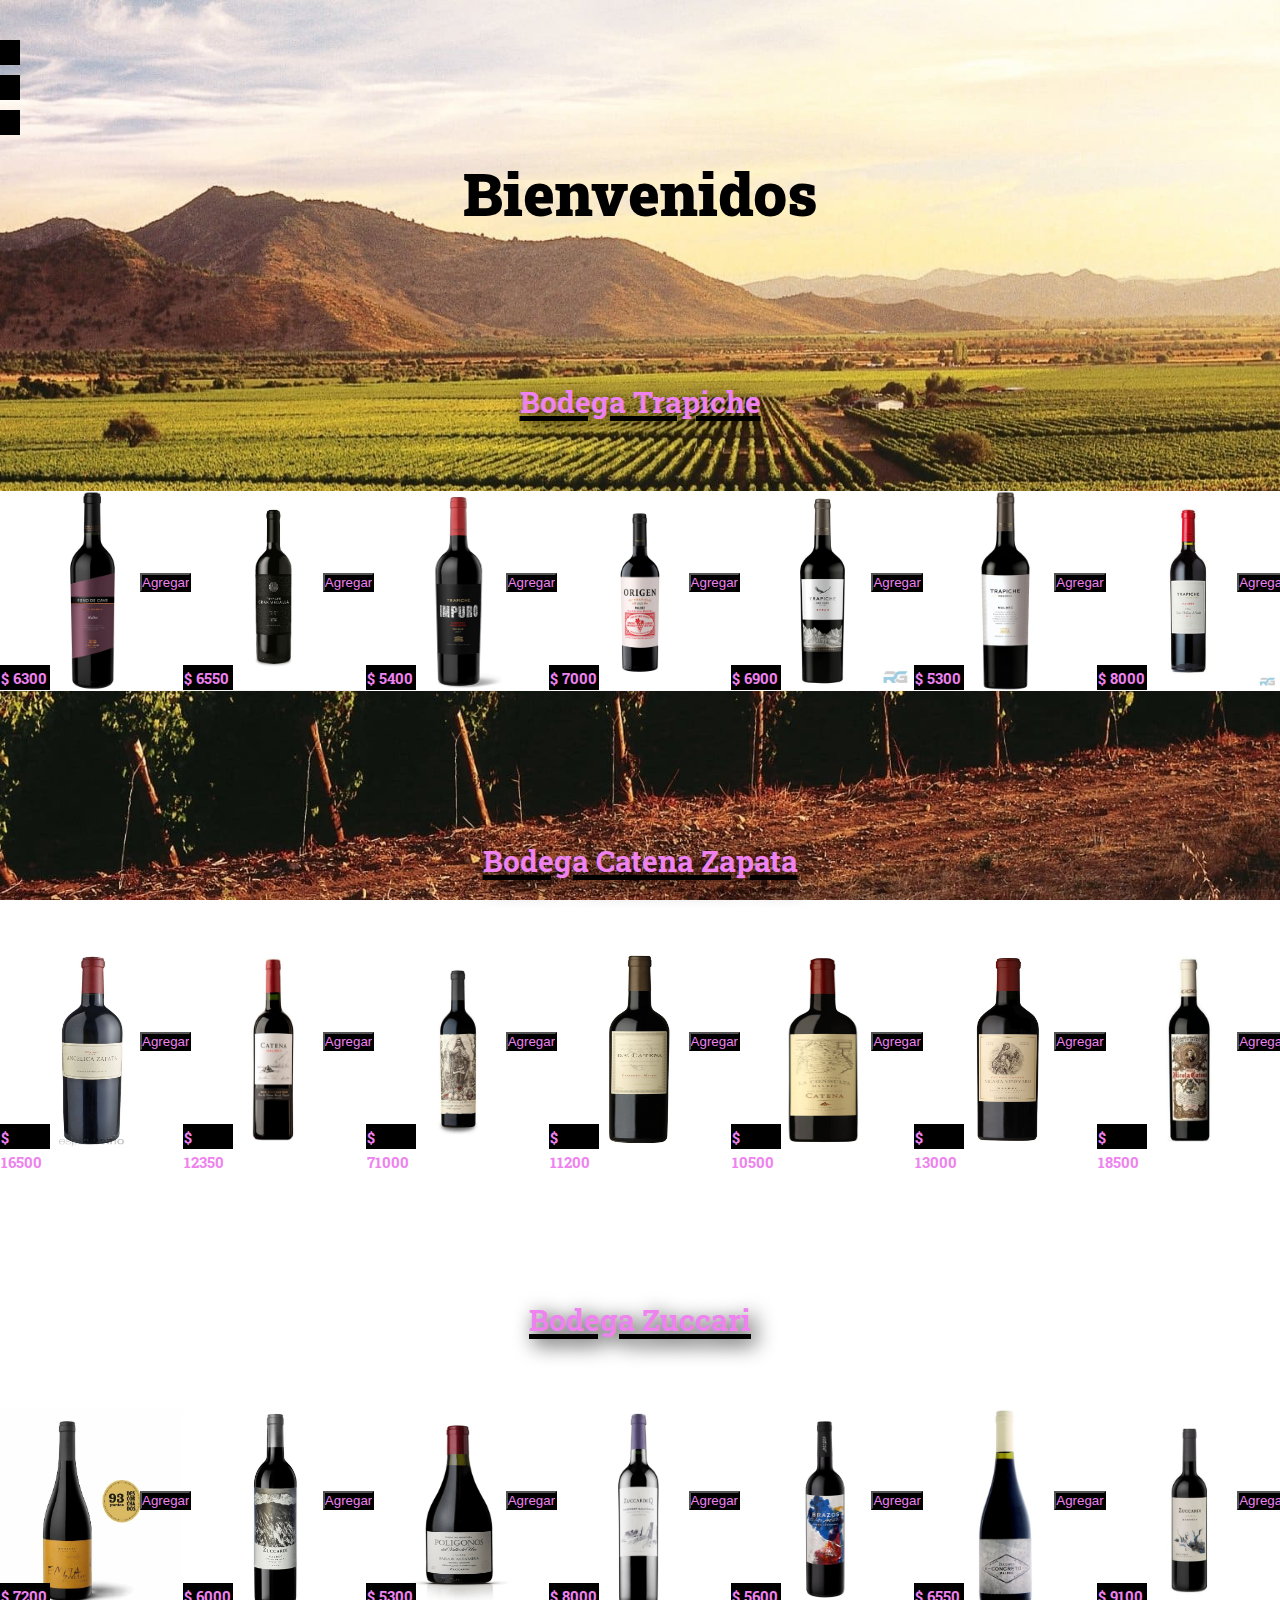
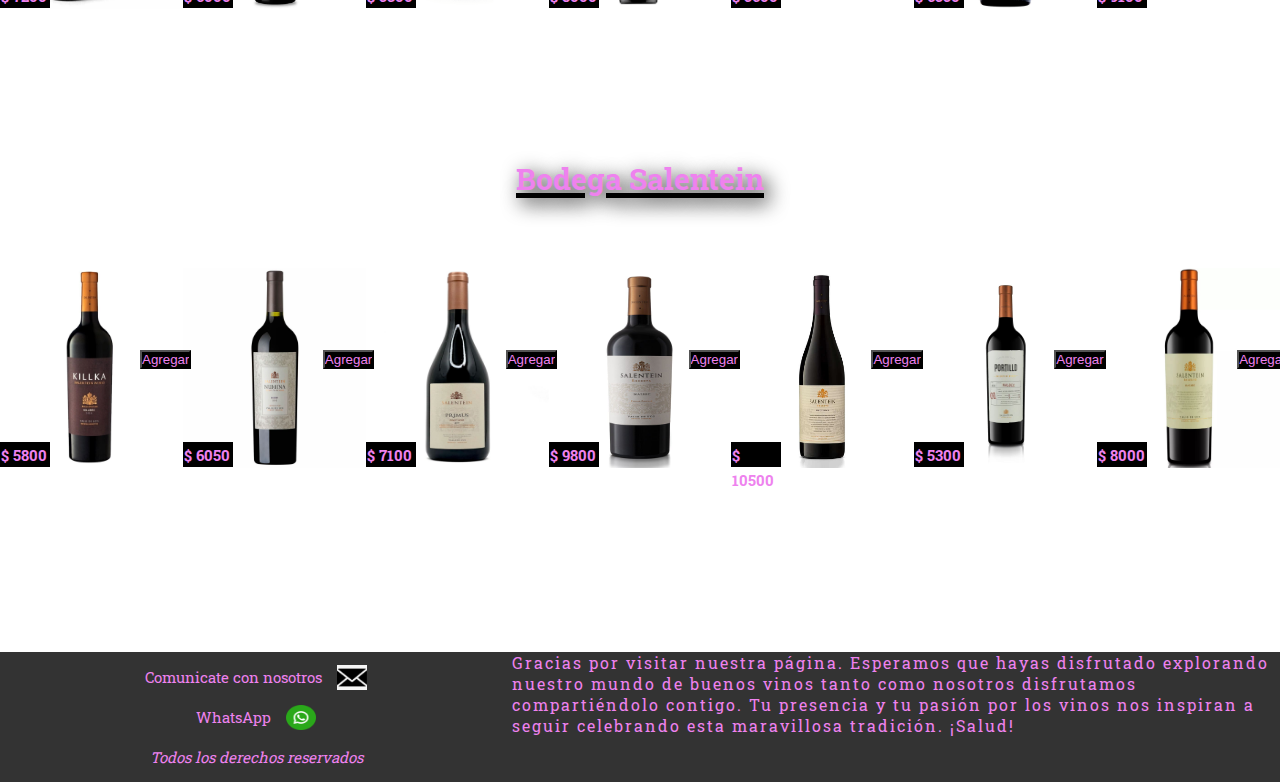
<file: index.html>
<!DOCTYPE html>
<html lang="en">
<head>
    <meta charset="UTF-8">
    <meta name="viewport" content="width=device-width, initial-scale=1.0">
    <!-- Link de css -->
    <link rel="stylesheet" href="CSS/misestilos.css">
    <!-- JavaScript -->
    <script defer src="JS/script.js"></script>
    <title>Pre-Entrega 2</title>
</head>
<body>
    <nav>
        <ul class="lista1">
            <li id="listVinos"><button id="menu-vinos">Vinos</button></li>
            <li class="list1"><a href="#" target="_blank">Contacto</a></li>
            <li class="list1"><a href="Carrito.html" target="_blank"><img src="Img/carro-de-la-compra.png" alt=""></a></li>
        </ul>    

        <div id="menu-contenedor">
            <ul id="lista2">
                <li ><button class="submenu-vinos">Trapiche</button></li>
                <li ><button class="submenu-vinos">Catena Z</button></li>
                <li ><button class="submenu-vinos">Zuccari</button></li>
                <li ><button class="submenu-vinos">Salentein</button></li>
            </ul>
        </div>
                
        <div id="submenu-contenedor1" class="submenu-contenedor">
            <div ><img src="Img/Img- Trapiche/Fond de Cave - Gran Reserva - Malbec.webp" alt=""></div>

            <div ><img src="Img/Img- Trapiche/Gran Medalla.png" alt=""></div>

            <div><img src="Img/Img- Trapiche/Impuro - Cabernet.jpeg" alt=""></div>

            <div ><img src="Img/Img- Trapiche/Origen - Malbec.webp" alt=""></div>

            <div ><img src="Img/Img- Trapiche/Trapiche OAK CASK - Syrah.jpg" alt=""></div>

            <div ><img src="Img/Img- Trapiche/Trapiche Reserva - Malbec.webp" alt=""></div>

            <div ><img src="Img/Img- Trapiche/trapiche-malbec-single-vineyard.jpg" alt=""></div>
        </div>
        
        <div id="submenu-contenedor2" class="submenu-contenedor">
            <div><img src="Img/Img-Catena/Angelica Zapata - Malbec.jpg" alt=""></form></div>

            <div><img src="Img/Img-Catena/Catena - Malbec.jpg" alt=""></div>

            <div><img src="Img/Img-Catena/catena-zapata-malbec-argentino-2017-vino-catena-zapata-990982_800x.webp" alt=""></div>

            <div><img src="Img/Img-Catena/DV Catena - Cabernet - Malbec.jpg" alt=""></div>

            <div><img src="Img/Img-Catena/La Consulta - Malbec. Catena Zapata.jpg" alt=""></div>

            <div><img src="Img/Img-Catena/Nicasi Vineyard - Malbec.jpg" alt=""></div>

            <div><img src="Img/Img-Catena/Nicolas Catena - Malbec.jpeg" alt=""></div>

        </div>
        
        
        <div id="submenu-contenedor3" class="submenu-contenedor">
            <div><img src="Img/Img-Zuccari/Emma Zuccari - Bonarda.jpg" alt=""></div>

            <div><img src="Img/Img-Zuccari/Joseb Zuccardi - Malbec.jpg" alt=""></div>

            <div><img src="Img/Img-Zuccari/Poligonos del Valle de Uco - Malbec.png" alt=""></div>

            <div><img src="Img/Img-Zuccari/VINO ZUCCARDI Q-CABERNET.jpg" alt=""></div>

            <div><img src="Img/Img-Zuccari/zuccardi-brazos-red-blend-750cc.jpg" alt=""></div>

            <div><img src="Img/Img-Zuccari/Zuccardi-Concreto-Malbec.jpg" alt=""></div>

            <div><img src="Img/Img-Zuccari/zuccardi-serie-a_bonarda.jpg" alt=""></div>

        </div>
        
        
        <div id="submenu-contenedor4" class="submenu-contenedor">

            <div><img src="Img/Img-Salentein/Killka - Malbec.jpg" alt=""></div>

            <div><img src="Img/Img-Salentein/Numina - Malbec.jpeg" alt=""></div>

            <div><img src="Img/Img-Salentein/Primus - Pinot Noir.jpg" alt=""></div>

            <div><img src="Img/Img-Salentein/Salentein Reserva - Malbec.jpg" alt=""></div>

            <div><img src="Img/Img-Salentein/Salentein Reserve - Pinot Noir.jpg" alt=""></div>

            <div><img src="Img/Img-Salentein/SALENTEIN-PORTILLO-MALBEC.jpg" alt=""></div>

            <div><img src="Img/Img-Salentein/Salentein-Reserve-Malbec.jpg" alt=""></div>

        </div>
            
    </nav>

    <main>
        <h1>Bienvenidos</h1>

        <h2>Bodega Trapiche</h2>

        <section class="section">
            
            <div class="vinos"><img src="Img/Img- Trapiche/Fond de Cave - Gran Reserva - Malbec.webp" alt="Fond de Cave - Malbec"> <p>$ <span class="precio">6300</span> </p><input type="submit" value="Agregar" class="agregar"></div>

            <div class="vinos"><img src="Img/Img- Trapiche/Gran Medalla.png" alt="Gran Medalla - Malbec"> <p>$ <span class="precio">6550</span> </p><input type="submit" value="Agregar" class="agregar"></div>

            <div class="vinos"><img src="Img/Img- Trapiche/Impuro - Cabernet.jpeg" alt="Impuro - Cabernet"> <p>$ <span class="precio">5400</span> </p><input type="submit" value="Agregar" class="agregar"></div>

            <div class="vinos"><img src="Img/Img- Trapiche/Origen - Malbec.webp" alt="Origen - Malbec"> <p>$ <span class="precio">7000</span> </p><input type="submit" value="Agregar" class="agregar"></div>

            <div class="vinos"><img src="Img/Img- Trapiche/Trapiche OAK CASK - Syrah.jpg" alt="OAK CASK - Syrah"> <p>$ <span class="precio">6900</span> </p><input type="submit" value="Agregar" class="agregar"></div>

            <div class="vinos"><img src="Img/Img- Trapiche/Trapiche Reserva - Malbec.webp" alt="Reserva - Malbec"><p>$ <span class="precio">5300</span> </p><input type="submit" value="Agregar" class="agregar"></div>

            <div class="vinos"><img src="Img/Img- Trapiche/trapiche-malbec-single-vineyard.jpg" alt="Single Vineyard - Malbec"><p>$ <span class="precio">8000</span> </p><input type="submit" value="Agregar" class="agregar"></div>
        </section>

        <h2>Bodega Catena Zapata</h2>

        <section class="section">

            <div class="vinos"><img src="Img/Img-Catena/Angelica Zapata - Malbec.jpg" alt=" Angelica Zapata - Malbec"><p>$ <span class="precio">16500</span> </p><input type="submit" value="Agregar" class="agregar"></div>

            <div class="vinos"><img src="Img/Img-Catena/Catena - Malbec.jpg" alt="Catena - Malbec"><p>$ <span class="precio">12350</span> </p><input type="submit" value="Agregar" class="agregar"></div>

            <div class="vinos"><img src="Img/Img-Catena/catena-zapata-malbec-argentino-2017-vino-catena-zapata-990982_800x.webp" alt=" Malbec Argentino"><p>$ <span class="precio">71000</span> </p><input type="submit" value="Agregar" class="agregar"></div>

        
            <div class="vinos"><img src="Img/Img-Catena/DV Catena - Cabernet - Malbec.jpg" alt="DV Catena - Cabernet"><p>$ <span class="precio">11200</span> </p><input type="submit" value="Agregar" class="agregar"></div>

            <div class="vinos"><img src="Img/Img-Catena/La Consulta - Malbec. Catena Zapata.jpg" alt="La Consulta - Malbec"><p>$ <span class="precio">10500</span> </p><input type="submit" value="Agregar" class="agregar"></div>

            <div class="vinos"><img src="Img/Img-Catena/Nicasi Vineyard - Malbec.jpg" alt="Nicasi Vineyard . Malbec"><p>$ <span class="precio">13000</span> </p><input type="submit" value="Agregar" class="agregar"></div>

            <div class="vinos"><img src="Img/Img-Catena/Nicolas Catena - Malbec.jpeg" alt="Nicolas Catena - Malbec"><p>$ <span class="precio">18500</span> </p><input type="submit" value="Agregar" class="agregar"></div>
        </section>

        <h2>Bodega Zuccari</h2>

        <section class="section">
            

            <div class="vinos"><img src="Img/Img-Zuccari/Emma Zuccari - Bonarda.jpg" alt="Emma Zucarri - Bonarda"><p>$ <span class="precio">7200</span> </p><input type="submit" value="Agregar" class="agregar"></div>

            <div class="vinos"><img src="Img/Img-Zuccari/Joseb Zuccardi - Malbec.jpg" alt="Joseb Zuccari - Malbec"><p>$ <span class="precio">6000</span> </p><input type="submit" value="Agregar" class="agregar"></div>

            <div class="vinos"><img src="Img/Img-Zuccari/Poligonos del Valle de Uco - Malbec.png" alt="Poligonos - Malbec"><p>$ <span class="precio">5300</span> </p><input type="submit" value="Agregar" class="agregar"></div>

            <div class="vinos"><img src="Img/Img-Zuccari/VINO ZUCCARDI Q-CABERNET.jpg" alt="Zuccari Q - Cabernet"><p>$ <span class="precio">8000</span> </p><input type="submit" value="Agregar" class="agregar"></div>

            <div class="vinos"><img src="Img/Img-Zuccari/zuccardi-brazos-red-blend-750cc.jpg" alt="Brazos - Red Blend"><p>$ <span>5600</span class="precio"> </p><input type="submit" value="Agregar" class="agregar"></div>

            <div class="vinos"><img src="Img/Img-Zuccari/Zuccardi-Concreto-Malbec.jpg" alt="Concreto - Malbec"><p>$ <span class="precio">6550</span> </p><input type="submit" value="Agregar" class="agregar"></div>

            <div class="vinos"><img src="Img/Img-Zuccari/zuccardi-serie-a_bonarda.jpg" alt="Serie A - Bonarda"><p>$ <span class="precio">9100</span> </p><input type="submit" value="Agregar" class="agregar"></div>
        </section>

        <h2>Bodega Salentein</h2>

        <section class="section">
            

            <div class="vinos">
                <img src="Img/Img-Salentein/Killka - Malbec.jpg" alt="Killka - Malbec">
                <p>$ <span class="precio">5800</span> </p>
                <input type="submit" value="Agregar" class="agregar">
            </div>

            <div class="vinos"><img src="Img/Img-Salentein/Numina - Malbec.jpeg" alt="Numina - Malbec"><p>$ <span class="precio">6050</span> </p><input type="submit" value="Agregar" class="agregar"></div>

            <div class="vinos"><img src="Img/Img-Salentein/Primus - Pinot Noir.jpg" alt="Primus - Pinot Noir"><p>$ <span class="precio">7100</span> </p><input type="submit" value="Agregar" class="agregar"></div>

            <div class="vinos"><img src="Img/Img-Salentein/Salentein Reserva - Malbec.jpg" alt="Salentein Reserva - Malbec"><p>$ <span class="precio">9800</span> </p><input type="submit" value="Agregar" class="agregar"></div>

            <div class="vinos"><img src="Img/Img-Salentein/Salentein Reserve - Pinot Noir.jpg" alt="Salentein Reserve - Pinot Noir"><p>$ <span class="precio">10500</span> </p><input type="submit" value="Agregar" class="agregar"></div>

            <div class="vinos"><img src="Img/Img-Salentein/SALENTEIN-PORTILLO-MALBEC.jpg" alt=" Portillo 01 - Malbec"><p>$ <span class="precio">5300</span> </p><input type="submit" value="Agregar" class="agregar"></div>

            <div class="vinos"><img src="Img/Img-Salentein/Salentein-Reserve-Malbec.jpg" alt="Reserve - Malbec"><p>$ <span class="precio">8000</span> </p><input type="submit" value="Agregar" class="agregar"></div>
        </section>

        

    </main>
    <footer>
        <div>
            <p><a href="mailto:info@midominio.com">Comunicate con nosotros <img src="Img/correo-electronico (1).png" alt="Imagen de correo electronico"></a></p>

            <p><a href="https://web.whatsapp.com/">WhatsApp <img src="Img/whatsapp.png" alt="Imagen del icono de whatsapp"></a></p>

            <P><em>Todos los derechos reservados</em></P>
        </div>

        <p class="gracias">Gracias por visitar nuestra página. Esperamos que hayas disfrutado explorando nuestro mundo de buenos vinos tanto como nosotros disfrutamos compartiéndolo contigo. Tu presencia y tu pasión por los vinos nos inspiran a seguir celebrando esta maravillosa tradición. ¡Salud!</p>
    </footer>

    <!-- <div id="cartel">
        <h3>¿Nueva compra?</h3>
        <div>
            <button id="botonSi">SI</button>
            <button id="botonNo">No</button>
        </div>
        
    </div> -->
</body>
</html>
</file>
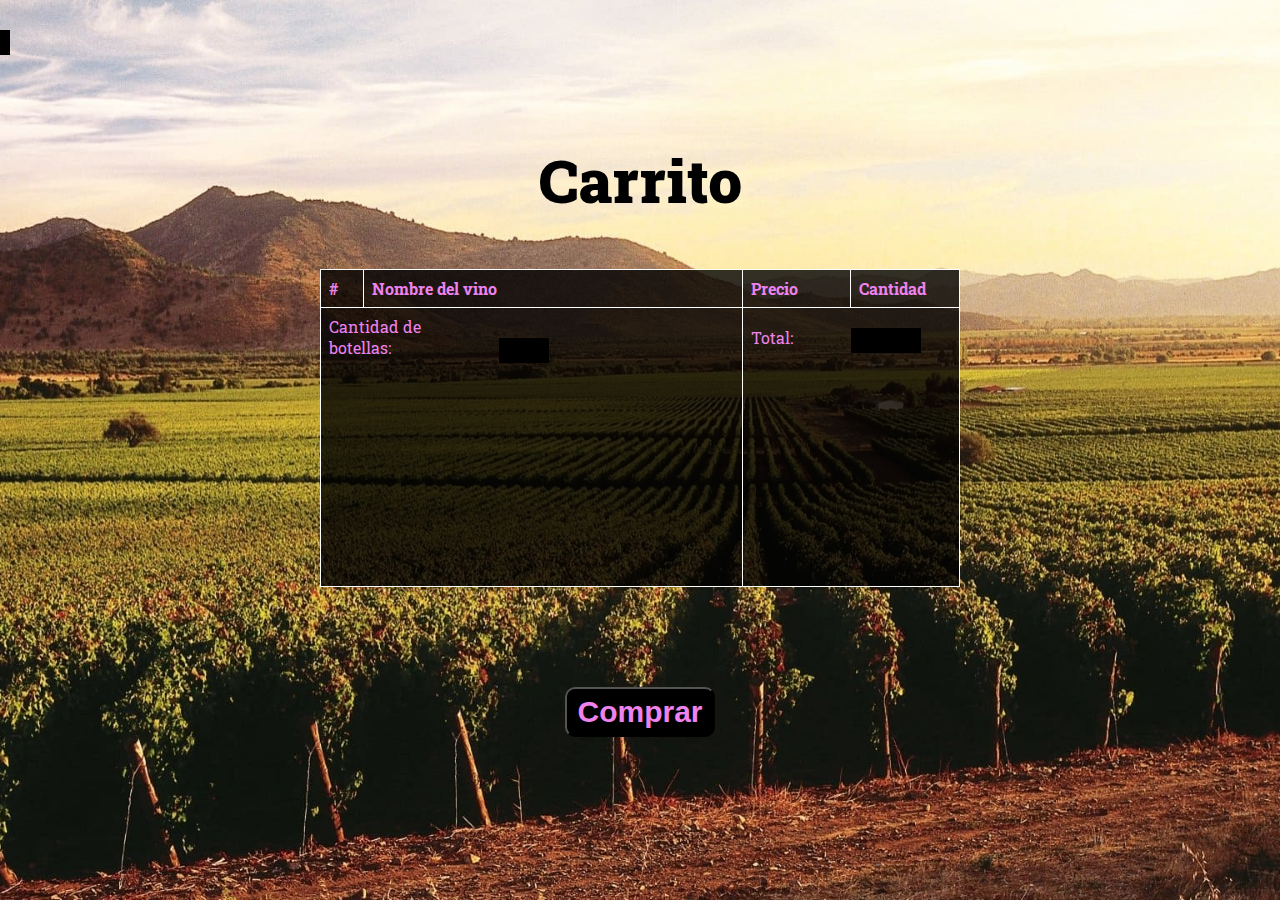
<file: carrito.html>
<!DOCTYPE html>
<html lang="en">
<head>
    <meta charset="UTF-8">
    <meta name="viewport" content="width=device-width, initial-scale=1.0">
    <!-- Link de Css -->
    <link rel="stylesheet" href="CSS/misestilos.css">
    <!-- JavaScript -->
    <script defer src="JS/script.js"></script>
    <title>Carrito</title>
</head>
<body>
        <nav class="navCarrito">
            <ul>
                <li>
                    <a href="index.html">Menu</a>
                </li>
            </ul>
        </nav>
        <main class="mainCarrito">
            <h1>Carrito</h1>
            <section>
                <table>
                    <thead>
                        <tr>
                            <th>#</th>
                            <th>Nombre del vino</th>
                            <th>Precio</th>
                            <th>Cantidad</th>
                        </tr>
                    </thead>
                    <tbody>
                        
                        
                    </tbody>
                    <tr id="trCantidadPrecio">
                        
                        <td id="cantidad" colspan="2">
                            <p class="parrafo">Cantidad de botellas: <div><p id="cantidadDeBotellas"></p></div></p>
                        </td>
                        <td class="total" colspan="2"><p class="parrafo">Total:</p><div><p id="total"></p></div></td>
                    </tr>
                </table>

            </section>

            <input type="submit" name="Comprar" id="comprar" value="Comprar">
        </main>
        <div id="cartel2">
            <h3>Enviado</h3>
        </div>
</body>
</html>
</file>
<file: CSS/misestilos.css>
@import url('https://fonts.googleapis.com/css2?family=Roboto+Slab:wght@100..900&display=swap');


*{
    margin: 0;
    padding: 0;
    box-sizing: border-box;
}

body {
    width: 100%;
    height: 100%;
    background-image: url(../Img/Viñedo.jpg);
    background-repeat: no-repeat;
    background-position: center;
    background-attachment: fixed;
    background-size: cover;
    overflow: hidden;
    font-family: "Ubuntu", sans-serif;
    display: flex;
    flex-direction: column;
    overflow: scroll;
    font-family: "Roboto Slab", serif;
  }
  body nav {
    width: 100%;
    height: 20vh;
  }
  body nav .lista1 {
    padding: 10px;
    display: flex;
    flex-direction: column;
    gap: 10px;
  }
  body nav .lista1 li {
    border: 2px solid black;
    width: 140px;
    height: 25px;
    text-align: center;
    background-color: black;
    display: flex;
    justify-content: center;
    align-items: center;
    position: relative;
    left: -130px;
    top: 30px;
    transition: all 2s;
  }
  body nav .lista1 li:hover {
    left: -20px;
  }
  body nav .lista1 li button {
    width: 70px;
    height: 25px;
    background-color: black;
    border: none;
    font-size: 15px;
    font-weight: 700;
    color: violet;
  }
  body nav .lista1 li button:hover {
    cursor: pointer;
  }
  body nav .lista1 li a {
    text-decoration: none;
    font-size: 15px;
    font-weight: 700;
    color: violet;
    display: flex;
  }
  body nav .lista1 li a img {
    width: 40px;
    height: 20px;
    background-color: blueviolet;
  }
  body nav #menu-contenedor {
    display: none;
    width: 500px;
    position: relative;
    left: 150px;
    bottom: 110px;
  }
  body nav #menu-contenedor ul {
    display: flex;
    flex-wrap: wrap;
    gap: 10px;
  }
  body nav #menu-contenedor ul li {
    border: 2px solid black;
    width: 100px;
    height: 25px;
    text-align: center;
    background-color: black;
    display: flex;
    justify-content: center;
    align-items: center;
  }
  body nav #menu-contenedor ul li button {
    width: 70px;
    height: 25px;
    background-color: black;
    border: none;
    font-size: 15px;
    font-weight: 700;
    color: violet;
    position: relative;
  }
  body nav #menu-contenedor ul li button:hover {
    cursor: pointer;
  }
  body nav .submenu-contenedor {
    width: 100%;
    height: 100%;
    display: flex;
    gap: 10px;
  }
  body nav .submenu-contenedor div {
    width: 150px;
    height: 120px;
    display: flex;
  }
  body nav .submenu-contenedor div img {
    width: 100%;
    height: 100%;
  }
  body nav .submenu-contenedor:nth-child(1) {
    position: relative;
    left: 150px;
  }
  body nav #submenu-contenedor1 {
    display: none;
    position: relative;
    left: 150px;
    bottom: 70px;
  }
  body nav #submenu-contenedor2 {
    display: none;
    position: relative;
    left: 150px;
    bottom: 70px;
  }
  body nav #submenu-contenedor3 {
    display: none;
    position: relative;
    left: 150px;
    bottom: 70px;
  }
  body nav #submenu-contenedor4 {
    display: none;
    position: relative;
    left: 150px;
    bottom: 70px;
  }

/* Main */

body main{

    width: 100%;
    height: 140vh;
    display: flex;
    flex-direction: column;
    justify-content: center;
    align-items: center;
    gap: 50px;
    margin-top: 300px;

}

body main h1{

  font-size: 60px;
  font-weight: 900;
}

body main h2{
  font-size: 30px;
  font-family: 700;
  color: violet;
  text-shadow: 5px 5px 20px rgb(0, 0, 0, 1.8);
  text-decoration: underline black 5px;
  margin-top: 100px;

} 

body main section{
  width: 100%;
  height: 30vh;
  display: flex;
  justify-content: space-evenly;
  align-items: center;
}

body main section div{

    width: 200px;
    height: 200px;
    margin-top: 20px;
}

body main section div img{
    width: 100%;
    height: 100%;
}

body main section div p{
  width: 50px;
  height: 25px;
  line-height: 25px;
  border: 1px solid black;
  background-color: black;
  color: violet;
  font-size: 15px;
  font-weight: 700;
  position: relative;
  bottom: 30px;
}

body main section div input{
  background-color: black;
  color: violet;
  font-weight: 700px;
  position: relative;
  left: 140px;
  bottom: 150px;
}

body main section div input:hover{

  cursor: pointer;
}

#cartel{
  width: 500px;
  height: 300px;
  text-align: center;
  display: flex;
  flex-direction: column;
  justify-content: center;
  align-items: center;
  gap: 50px;
  background-color: black;
  border: 5px solid black;
  position: absolute;
  top: 200px;
  left: 500px;
  position: fixed;
}

#cartel h3{
  font-size: 40px;
  font-weight: 700;
  color: violet;
  text-shadow: 5px 5px 15px rgba(0, 0, 0, 1.8);
}

#cartel div{
  display: flex;
  flex-direction: row;
  gap: 100px;
  justify-content: center;
  align-items: center;
}

#cartel div button{
  width: 100px;
  height: 50px;
  font-size: 20px;
  font-weight: 900;
  border: 2px solid violet;
  background-color: black;
  color: violet;
}

#cartel div button:hover{
  cursor: pointer;
}



/* Footer */

body footer {
    display: flex;
    background-color: rgba(0, 0, 0, 0.8);
    margin-top: 40%;
  }
  body footer div {
    display: flex;
    flex-direction: column;
    width: 40%;
    padding: 5px;
  }
  body footer div p {
    width: 250px;
    height: 40px;
    line-height: 40px;
    font-size: 15px;
    margin-left: 15px;
    margin: auto;
  }
  body footer div p a {
    text-decoration: none;
    display: flex;
    justify-content: center;
    align-items: center;
    display: flex;
    gap: 15px;
    color: violet;
  }
  body footer div p a img {
    width: 30px;
    height: 25px;
    vertical-align: middle;
  }
  body footer div p:nth-child(1) img {
    background-color: whitesmoke;
  }
  body footer div p:nth-child(3) {
    color: violet;
    text-align: center;
  }
  body footer .gracias {
    color: violet;
    width: 60%;
    letter-spacing: 2px;
  }


/* HTML DEL CARRITO */


.navCarrito {
  width: 100%;
  height: 10vh;
}
.navCarrito ul li {
  width: 140px;
  height: 25px;
  list-style: none;
  text-align: center;
  line-height: 25px;
  background-color: black;
  position: relative;
  left: -130px;
  top: 30px;
  transition: all 3s;
}
.navCarrito ul li a {
  text-decoration: none;
  font-size: 15px;
  font-weight: 700;
  color: violet;
}
.navCarrito ul li:hover {
  left: 0px;
}

.mainCarrito {
  width: 100%;
  height: 100%;
  display: flex;
  flex-direction: column;
  margin-top: 50px;
}
.mainCarrito section {
  width: 50%;
  height: auto;
  margin: auto;
}
.mainCarrito section table {
  width: 100%;
  height: 100%;
  background-color: rgba(0, 0, 0, 0.8);
  color: violet;
  border-collapse: collapse;
  
}
.mainCarrito section table thead {
  text-align: left;
  border: 1px solid white;
}
.mainCarrito section table thead tr th {
  padding: 8px;
  height: 30px;
  border: 1px solid white;
}
.mainCarrito section table thead tr th:nth-child(1) {
  width: 20px;
}
.mainCarrito section table thead tr th:nth-child(2) {
  width: 250px;
}
.mainCarrito section table thead tr th:nth-child(3) {
  width: 100px;
}
.mainCarrito section table thead tr th:nth-child(4) {
  width: 100px;
}
.mainCarrito section table tbody {
  text-align: left;
}
.mainCarrito section table tbody tr td {
  padding: 8px;
  height: 30px;
  border: 1px solid white;
}

.mainCarrito section table #trCantidadPrecio td{
  width: 100%;
  height: 100px;
  
}

.mainCarrito section table #trCantidadPrecio td .parrafo{
  width: 150px;
  background-color:transparent;
  border: none;
}

.mainCarrito section table #trCantidadPrecio td .parrafo div{

  height: 100px;
}

#cantidadDeBotellas{
  text-align: center;
  width: 50px;
  position: relative;
  left: 170px;
  bottom: 40px;
}

#total{
  text-align: center;
  width: 70px;
  position: relative;
  left: 100px;
  bottom: 40px;
}
.mainCarrito input {
  width: 150px;
  height: 50px;
  text-align: center;
  margin-top: 50px;
  font-size: 30px;
  font-weight: 900;
  color: violet;
  background-color: black;
  border-radius: 10px;
}
.mainCarrito input:hover {
  cursor: pointer;
}

#cartel2{
  width: 500px;
  height: 300px;
  text-align: center;
  display: flex;
  flex-direction: column;
  justify-content: center;
  align-items: center;
  gap: 50px;
  background-color: black;
  border: 5px solid violet;
  position: absolute;
  top: 200px;
  left: 500px;
  position: fixed;
  display: none;
}

#cartel2 h3{
  font-size: 40px;
  font-weight: 700;
  color: violet;
  text-shadow: 5px 5px 15px rgba(0, 0, 0, 1.8);
}
</file>
